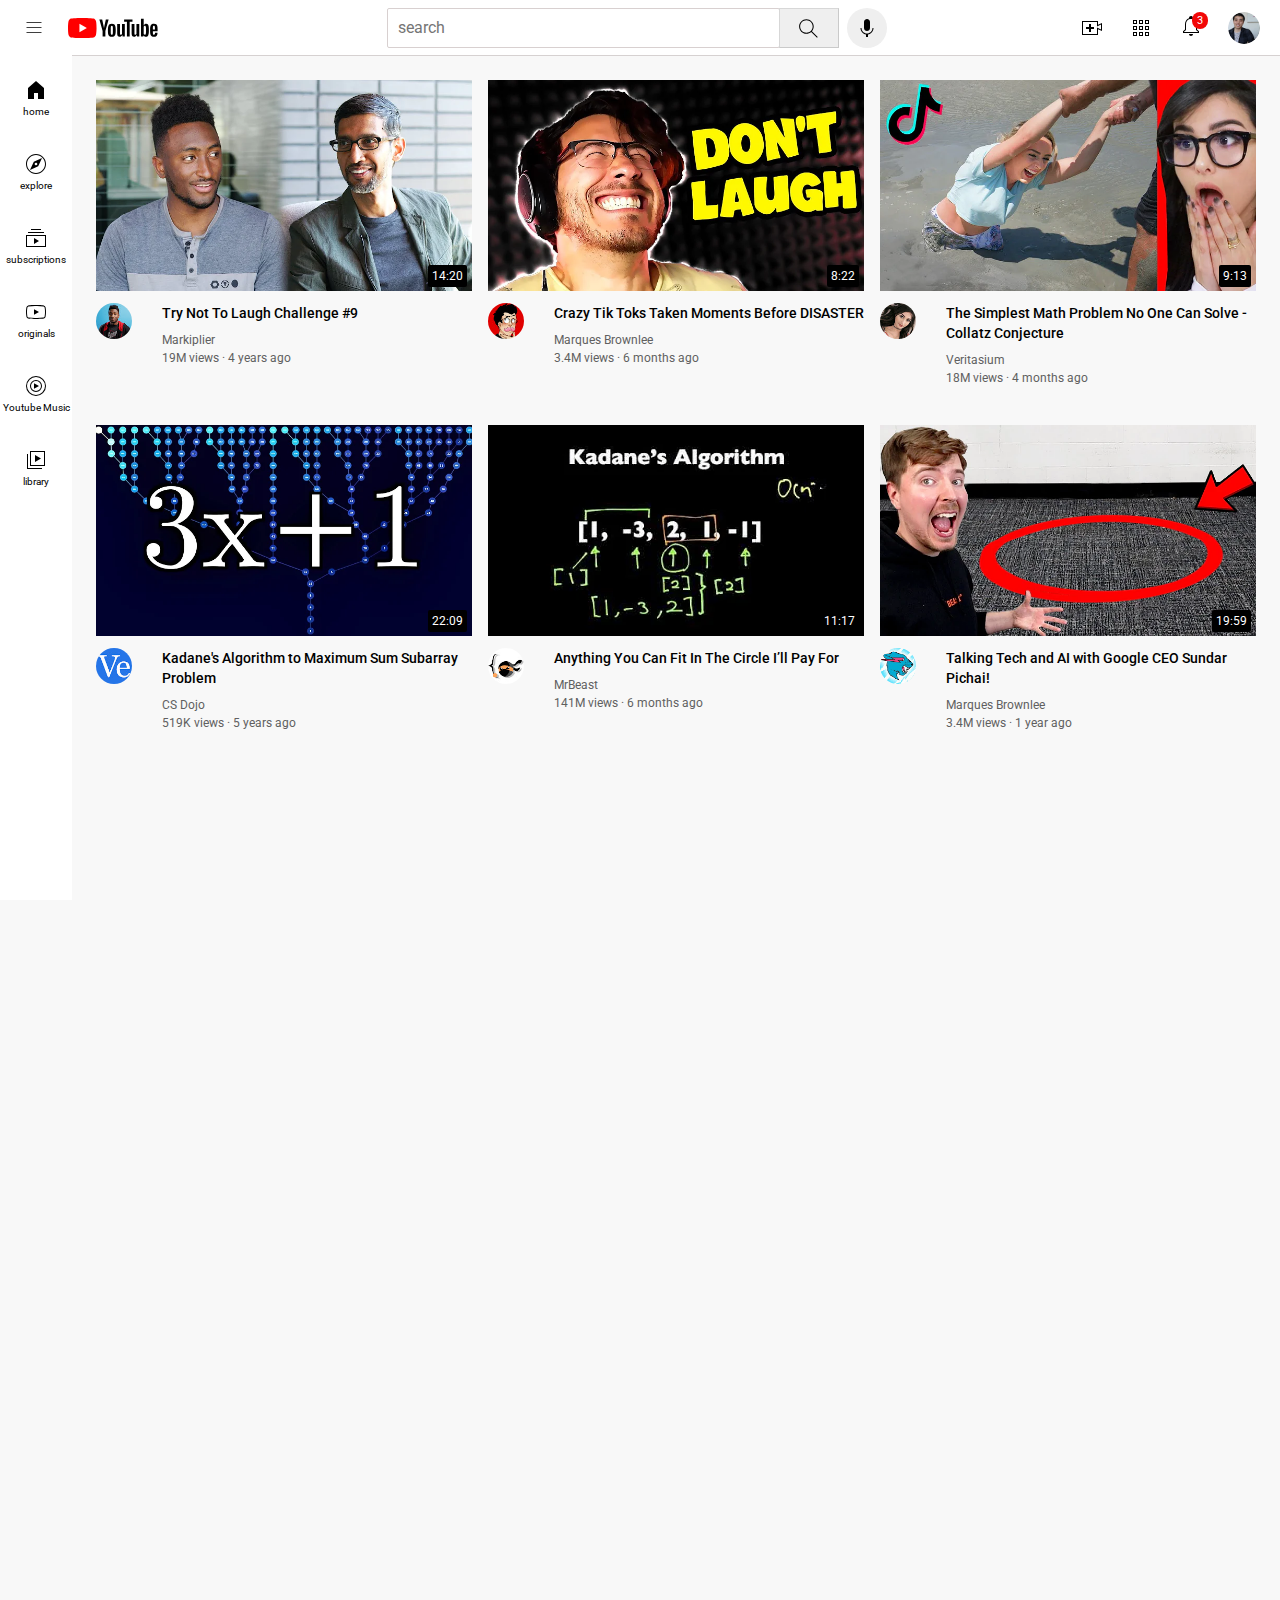
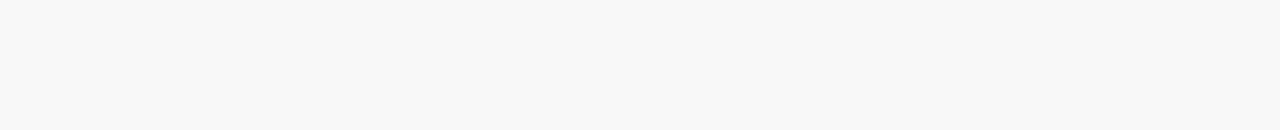
<file: index.html>
<!DOCTYPE html>
<html>
  <head>
    <title>Youtube.com clone</title>

    <link rel="preconnect" href="https://fonts.googleapis.com">
    <link rel="preconnect" href="https://fonts.gstatic.com" crossorigin>
    <link href="https://fonts.googleapis.com/css2?family=Roboto:wght@300;400;500;700&display=swap" rel="stylesheet">
   
  
   <link rel="stylesheet" href="style/general.css">
   <link rel="stylesheet" href="style/header.css">
   <link rel="stylesheet" href="style/video.css">
   <link rel="stylesheet" href="style/sidebar.css">
 
 
</head>
<body style="padding-bottom: 1000px; ">
  <div class="header">
    <div class="left-section"> 
      <img class="hamburger-menu" src="icons/hamburger-menu.svg">
      <img class="youtube-logo" src="icons/youtube-logo .svg">
    </div>
    
    
    
    <div class="middle-section">
    <input class="search-bar" type="text" 
    placeholder="search"> 
    <button class="search-button"> <img class="search-icon" src="icons/search.svg">
    <div class="tooltip">search</div> </button>
   <button class="voice-search-button"> <img class="voice-search-icon" src="icons/voice-search-icon.svg"></button></div>
    
   <div class="right-section">
    <img class="upload-icon" 
    src="icons/upload.svg">
    <img class="youtube-apps-icon"
    src="icons/youtube-apps.svg">
    <div class="notifications-icon-container"><img class="notifications-icon" 
    src="icons/notifications.svg"> <div class="notifications-count">3</div></div>
    
      <img class="current-user-picture" src="channel-pictures/my-channel.jpeg">
    
  </div>
  
 </div> 
  
    
   <div class="sidebar">
    <div class="sidebar-link">
      <img src="icons/home.svg">
      <div>home</div>
    </div>
    <div class="sidebar-link">
      <img src="icons/explore.svg">
      <div>explore</div>
    </div>
    <div class="sidebar-link">
      <img src="icons/subscriptions.svg">
      <div>subscriptions</div>
    </div>
    <div class="sidebar-link">
      <img src="icons/originals.svg">
      <div>originals</div>
    </div>
    <div class="sidebar-link">
      <img src="icons/youtube-music.svg">
      <div>Youtube Music</div>
    </div>
    <div class="sidebar-link">
      <img src="icons/library.svg">
      <div>library</div>
    </div>
   </div>

  
  <div class="video-grid">

  <div class="video-preview">
    
    <div class="thumbnail-row">  
    <img class="thumbnail" src="thumbnails/thumbnail-1.webp">
    <div class="video-time">14:20</div>
   </div>
    
    


    <div class="video-info-grid"> 
      <div class="channel-picture"> 
        <img class="profile-picture" src="channel-pictures/channel-1.jpeg">
      </div>
      <div class="video-info">
        <p class="video-title">
          Try Not To Laugh Challenge #9
        </p>
        
        <p class="video-author">
          Markiplier
        </p>
    
        <p class="video-stats">
          19M views &#183; 4 years ago
        </p>
      </div>
    </div>
  </div>
 
  
  <div class="video-preview">
    
    <div class="thumbnail-row">  
      <img class="thumbnail" src="thumbnails/thumbnail-2.webp">
    <div class="video-time">8:22</div>
    </div>
    
    <div class="video-info-grid">
      <div class="channel-picture"> 
        <img class="profile-picture" src="channel-pictures/channel-2.jpeg">
      </div>
      <div class="video-info">
        <p class="video-title">
       Crazy Tik Toks Taken Moments Before DISASTER
        </p>
        
        <p class="video-author">
          Marques Brownlee
        </p>
    
        <p class="video-stats">
          3.4M views &#183; 6 months ago
        </p>
      </div>
    </div>
  </div>
 
   
  <div class="video-preview">
    
    <div class="thumbnail-row">  
      <img class="thumbnail" src="thumbnails/thumbnail-3.webp">
    <div class="video-time">9:13</div>
    </div>
    
    <div class="video-info-grid">
      <div class="channel-picture"> 
        <img class="profile-picture" src="channel-pictures/channel-3.jpeg">

      </div>
      <div class="video-info">
        <p class="video-title">
          The Simplest Math Problem No One Can Solve - Collatz Conjecture
        </p>
        
        <p class="video-author">
          Veritasium
        </p>
    
        <p class="video-stats">
          18M views &#183; 4 months ago


        </p>
      </div>
    </div>
  </div>


  <div class="video-preview">
    
    <div class="thumbnail-row">  
      <img class="thumbnail" src="thumbnails/thumbnail-4.webp">
    <div class="video-time">22:09</div>
    </div>
    
    <div class="video-info-grid">
      <div class="channel-picture"> 
        <img class="profile-picture" src="channel-pictures/channel-4.jpeg">
      </div>
      <div class="video-info">
        <p class="video-title">
          Kadane's Algorithm to Maximum Sum Subarray Problem
        </p>
        
        <p class="video-author">
          CS Dojo
        </p>
    
        <p class="video-stats">
          519K views &#183; 5 years ago
        </p>
      </div>
    </div>
  </div>

  <div class="video-preview">
    
    <div class="thumbnail-row">  
      <img class="thumbnail" src="thumbnails/thumbnail-5.webp">
    <div class="video-time">11:17</div>
    </div>
    
    <div class="video-info-grid">
      <div class="channel-picture"> 
        <img class="profile-picture" src="channel-pictures/channel-5.jpeg">
      </div>
      <div class="video-info">
        <p class="video-title">
          Anything You Can Fit In The Circle I’ll Pay For
        </p>
        
        <p class="video-author">
          MrBeast
        </p>
    
        <p class="video-stats">
          141M views  &#183; 6 months ago
        </p>
      </div>
    </div>
  </div>


  <div class="video-preview">
    
    <div class="thumbnail-row">  
      <img class="thumbnail" src="thumbnails/thumbnail-6.webp">
    <div class="video-time">19:59</div>
    </div>
    
    <div class="video-info-grid">
      <div class="channel-picture"> 
        <img class="profile-picture" src="channel-pictures/channel-6.jpeg">
      </div>
      <div class="video-info">
        <p class="video-title">
          Talking Tech and AI 
          with Google CEO Sundar Pichai!
        </p>
        
        <p class="video-author">
          Marques Brownlee
        </p>
    
        <p class="video-stats">
          3.4M views &#183; 1 year ago
        </p>
      </div>
    </div>
  </div>

</div>

</body>



</html>
</file>
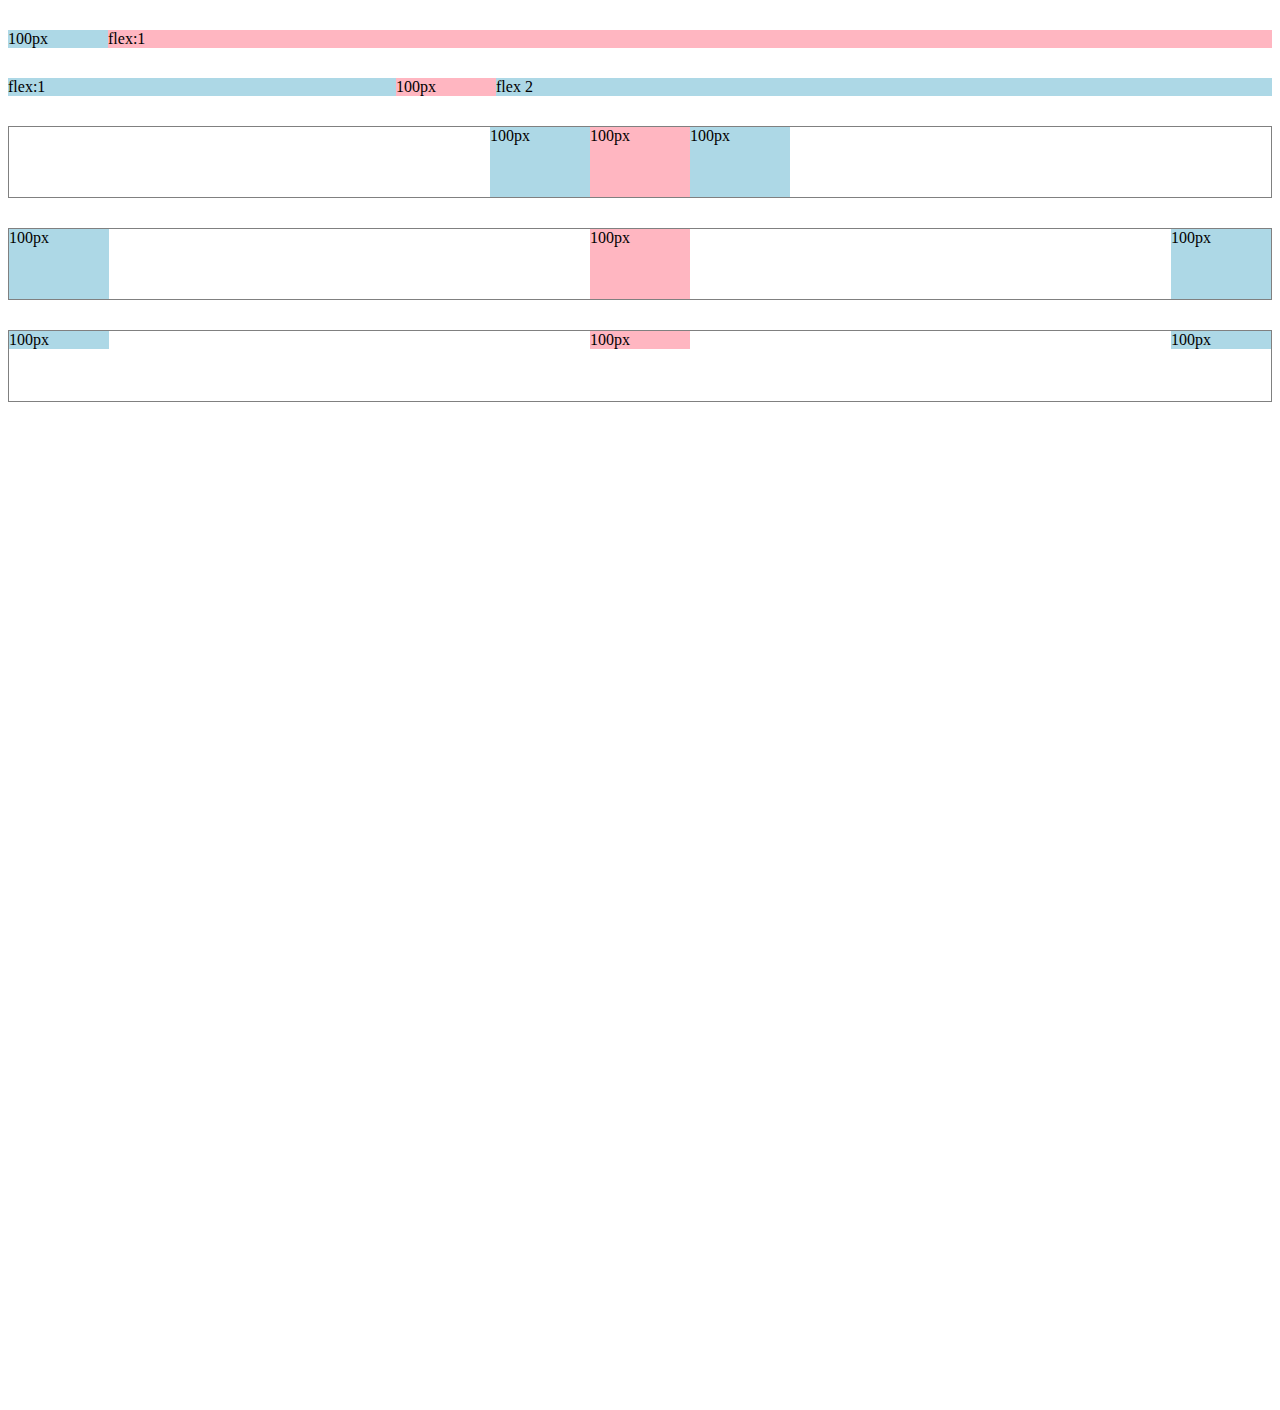
<file: Flexbox.htm>
<!DOCTYPE HTML>
<html>
<head>
  <title>Flexbox practice</title>
</head>
<body style="padding-bottom: 1000px;">
<div style="
  margin-top: 30px;
  display: flex;
  flex-direction: row;">
  <div style="background-color: lightblue; width: 100px;"
  >100px</div>
  <div style="background-color: lightpink; flex:1;"
  >flex:1</div>
</div> 

<div style="
margin-top: 30px;
display: flex;
flex-direction: row;">

<div style="background-color: lightblue; flex:1;"
>flex:1</div>
<div style="background-color: lightpink; width: 100px;"
>100px</div>
<div style="background-color: lightblue; width: 100px; flex: 2;"
>flex 2 </div>
</div> 

<div style="
margin-top: 30px;
display: flex;
flex-direction: row;
height: 70px;
border-width: 1px;
border-style: solid;
border-color: gray;
justify-content: center; 
">

<div style="background-color: lightblue; width: 100px;"
>100px</div>
<div style="background-color: lightpink; width: 100px;"
>100px</div>
<div style="background-color: lightblue; width: 100px;"
>100px</div>
</div> 


<div style="
margin-top: 30px;
display: flex;
flex-direction: row;
height: 70px;
border-width: 1px;
border-style: solid;
border-color: gray;
justify-content: space-between; 
">

<div style="background-color: lightblue; width: 100px;"
>100px</div>
<div style="background-color: lightpink; width: 100px;"
>100px</div>
<div style="background-color: lightblue; width: 100px;"
>100px</div>
</div> 

<div style="
margin-top: 30px;
display: flex;
flex-direction: row;
height: 70px;
border-width: 1px;
border-style: solid;
border-color: gray;
justify-content: space-between; 
align-items: start;
">

<div style="background-color: lightblue; width: 100px;"
>100px</div>
<div style="background-color: lightpink; width: 100px;"
>100px</div>
<div style="background-color: lightblue; width: 100px;"
>100px</div>
</div> 



</body>
</html>
</file>
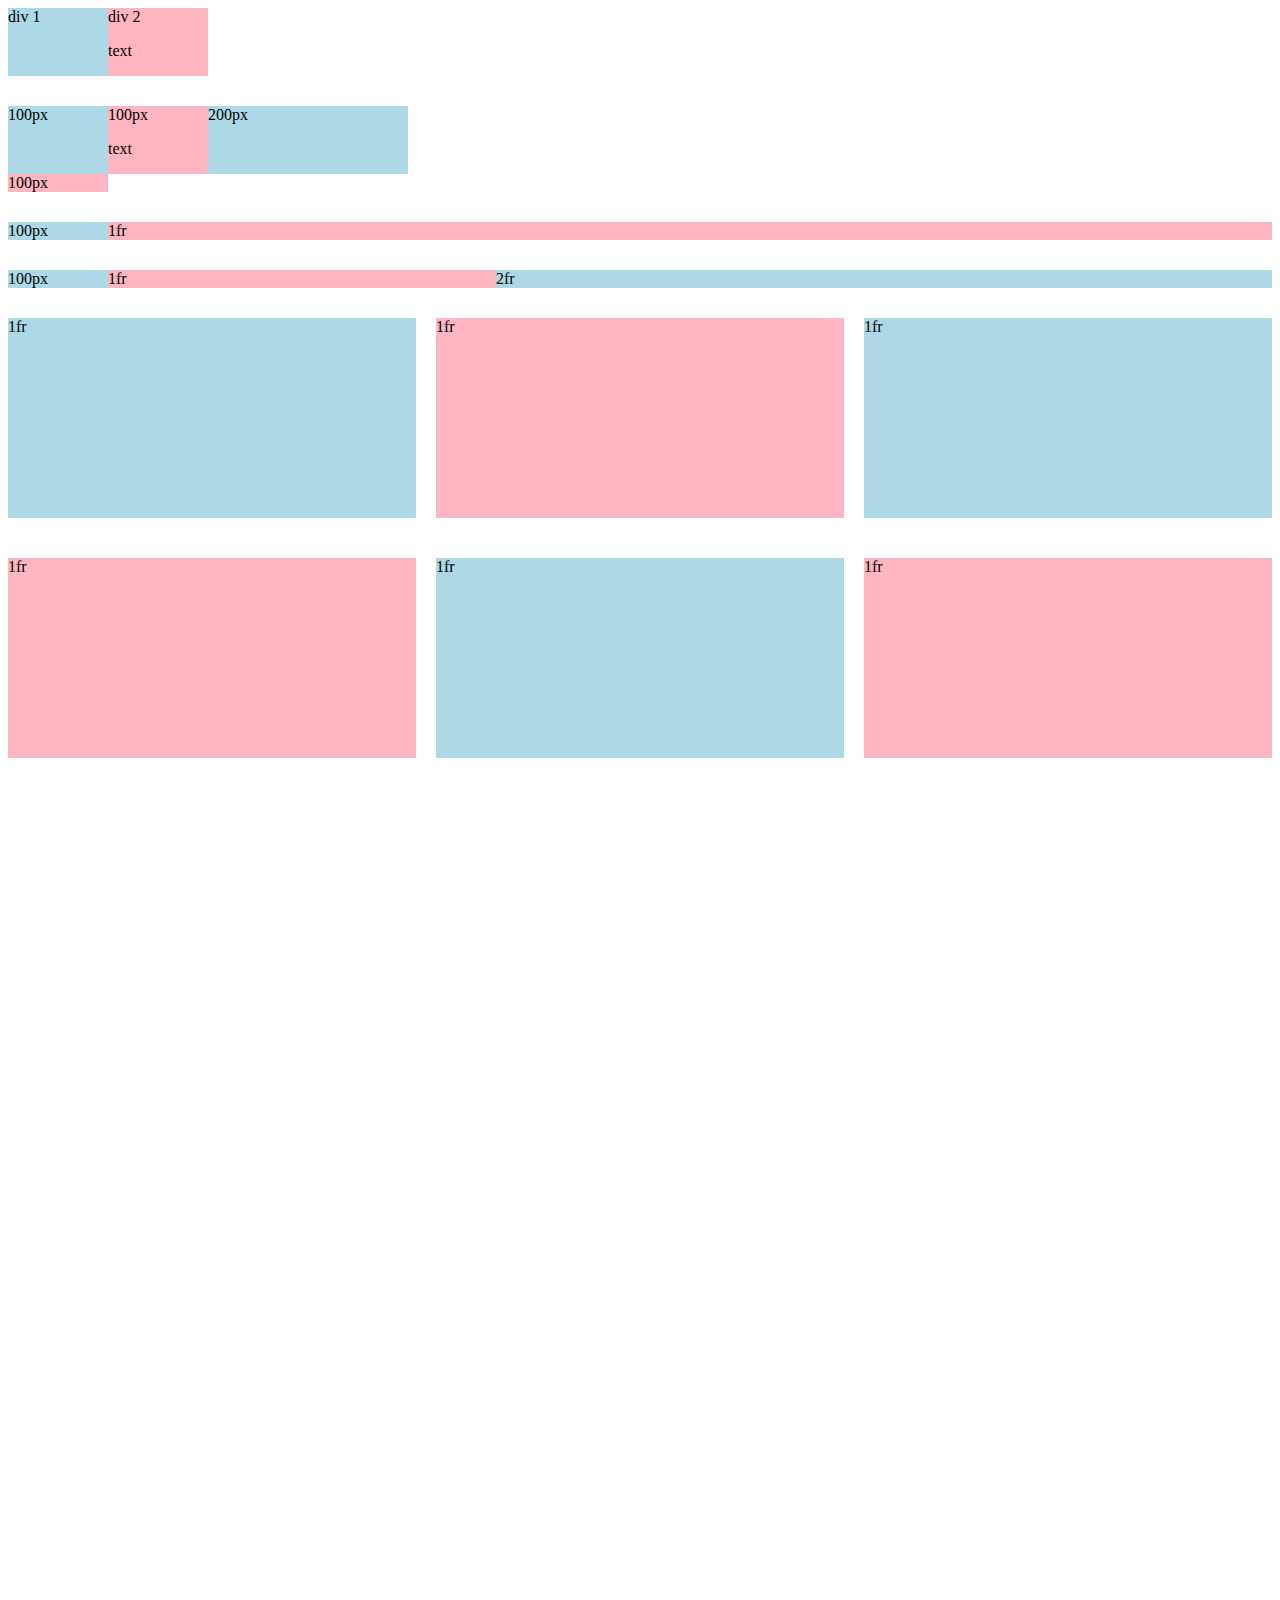
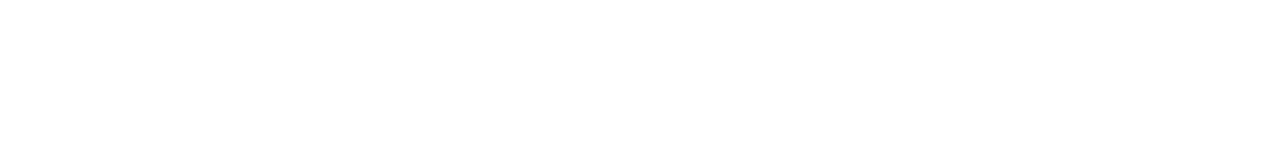
<file: grid.html>
<!DOCTYPE html>
<html>
  <head>
   <title> grid practice</title>
  </head>
  
  <body style="padding-bottom: 1000px;">
   <div style="
   display: grid;
   grid-template-columns: 100px 100px;">
    <div style="background-color: lightblue">div 1</div>
    <div style="background-color:lightpink">div 2 <p>text</p></div>      
   </div>
  

   <div style="
   margin-top: 30px;
   display: grid;
   grid-template-columns: 100px 100px 200px;">
    <div style="background-color: lightblue">100px</div>
     <div style="background-color:lightpink">100px<p>text</p></div>      
    <div style="background-color: lightblue">200px</div>
    <div style="background-color:lightpink">100px</div> 
   </div>

  
   <div style="
   margin-top: 30px;
   display: grid;
   grid-template-columns: 100px 1fr;">
   <div style="background-color: lightblue">100px</div>
   <div style="background-color:lightpink">1fr</div>       
   </div>


   <div style="
   margin-top: 30px;
   display: grid;
   grid-template-columns: 100px 1fr 2fr;">
   <div style="background-color: lightblue">100px</div>
   <div style="background-color:lightpink">1fr</div>
   <div style="background-color: lightblue">2fr</div>       
   </div>
   


   <div style="
   margin-top: 30px;
   display: grid;
   grid-template-columns: 1fr 1fr 1fr;
   column-gap: 20px; row-gap: 40px;">
   <div style="background-color: lightblue; height: 200px;">1fr</div>
   <div style="background-color:lightpink; height: 200px;">1fr</div>
   <div style="background-color: lightblue; height: 200px;">1fr</div>
   <div style="background-color:lightpink; height: 200px;">1fr</div>
   <div style="background-color: lightblue; height: 200px;">1fr</div>
   <div style="background-color:lightpink; height: 200px;">1fr</div> 
       
   </div>

  </body>
</html>
</file>
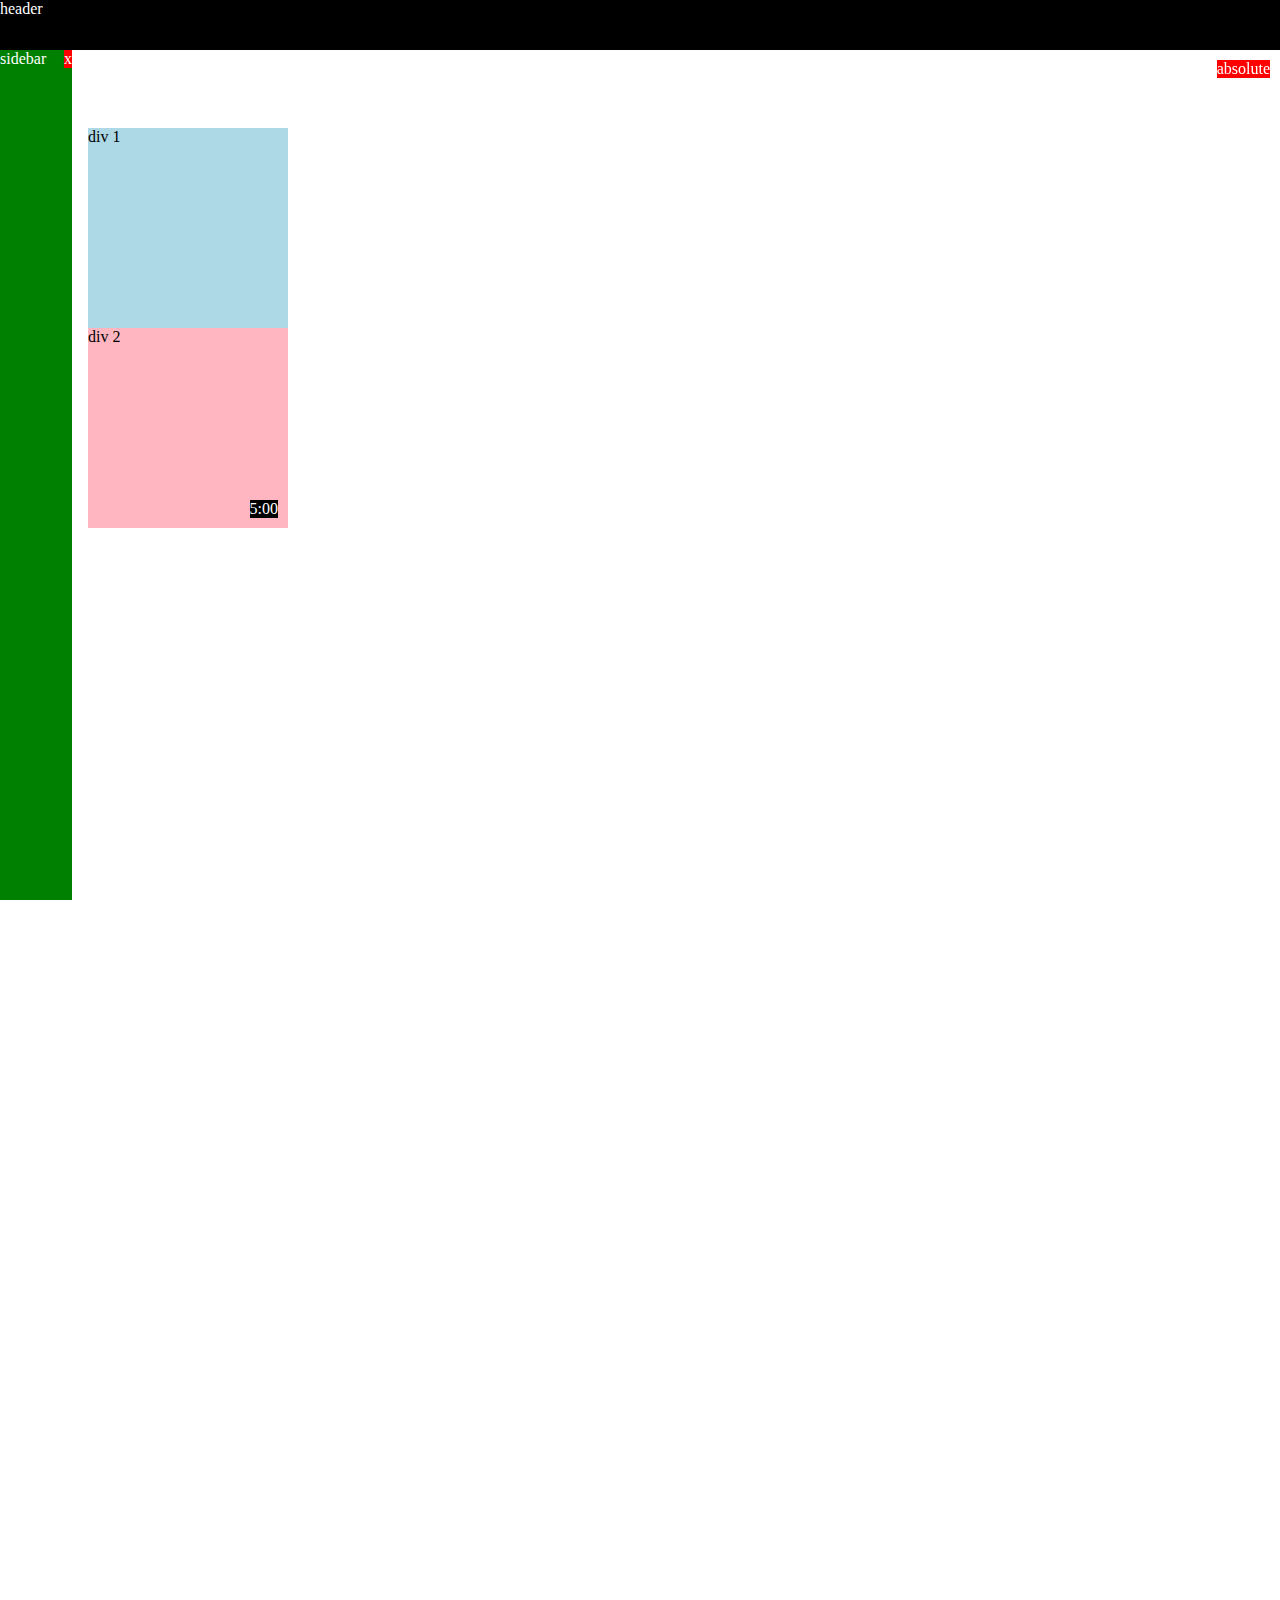
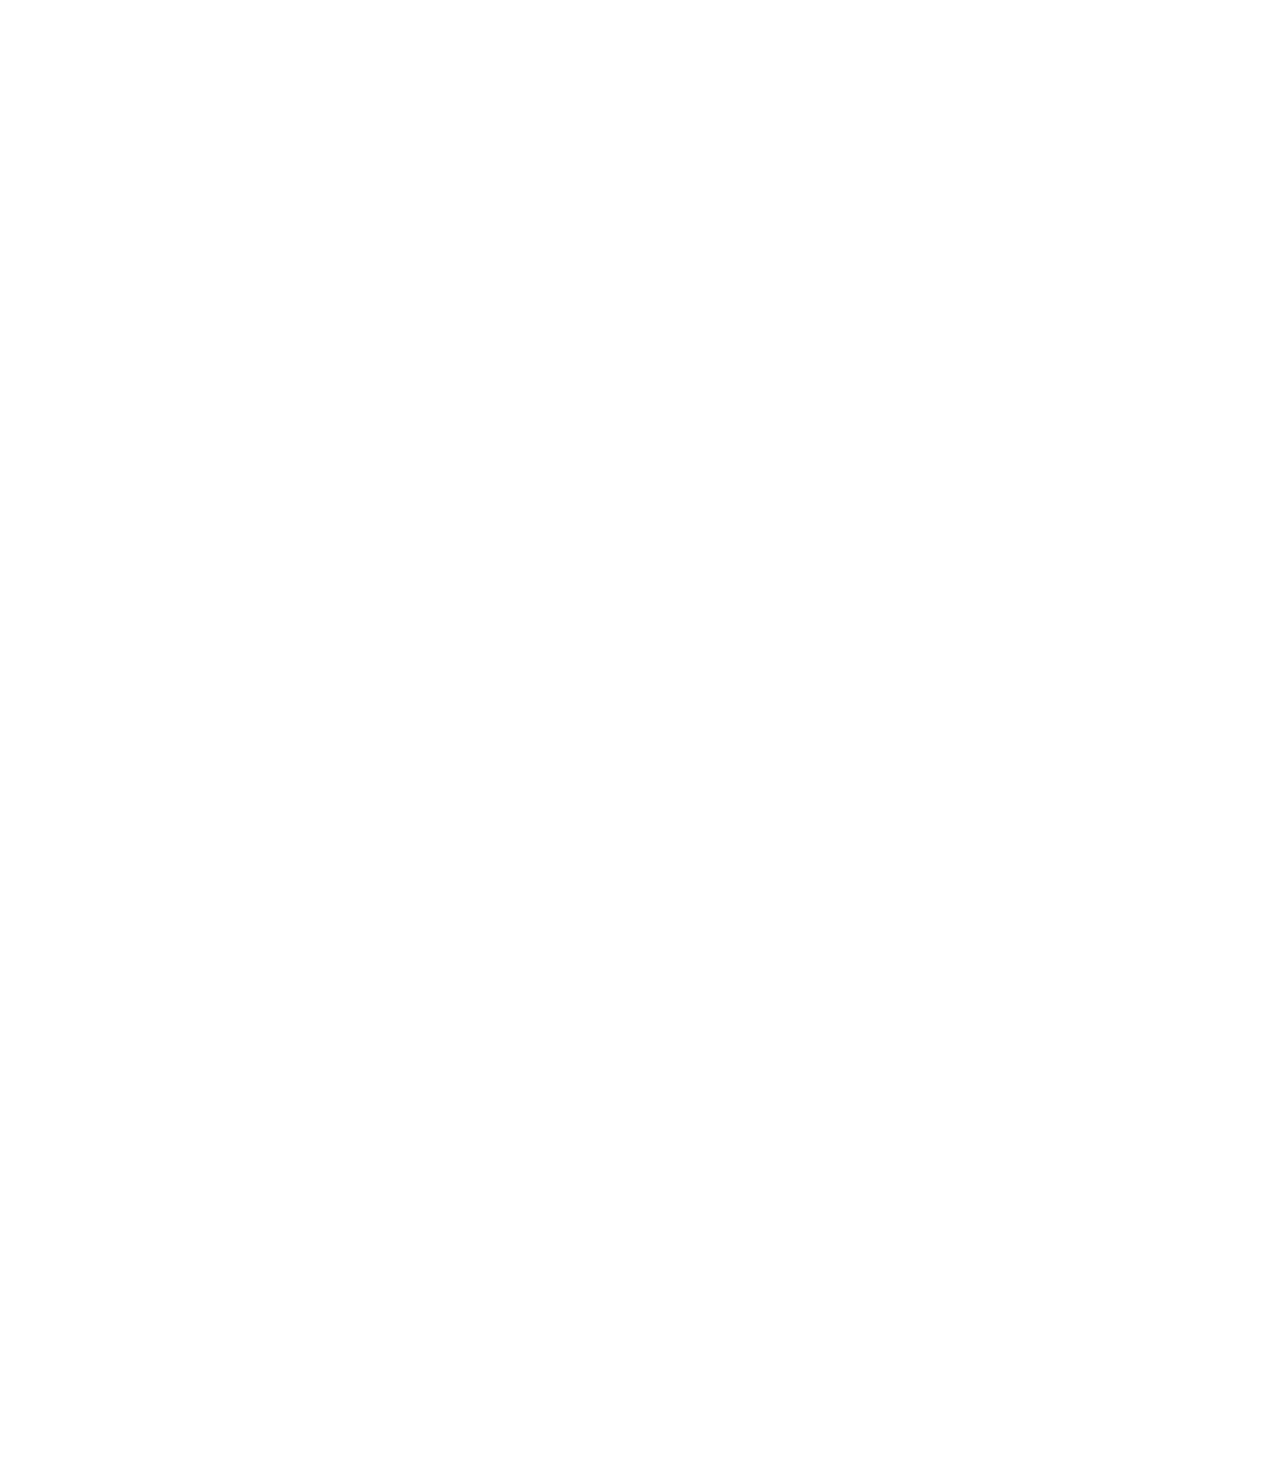
<file: position.html>
<!DOCTYPE html>
<head>
  <title>Positon Practice</title>
</head>
<body style=" height: 3000px;padding-top: 60px;
padding-left: 80px;">
  <div style="background-color: black; color: white;
  position: fixed; top: 0px; left: 0px; right: 0px; height: 50px;
  top: 0px;
  ">
    header</div>

    <div style="background-color: green;
    color: white;
    position: fixed;
    left: 0;
    bottom: 0;
    top: 50px;
    width: 72px;">sidebar
    <div style="position: absolute; 
    background-color: red;
    color: white;
    right: 0px;
    top: 0px;">
    x
    </div>
  </div>

    <div style="position: absolute; 
    background-color: red;
    color: white;
    right: 10px;
    top: 60px;">
    absolute 
    </div>

  <div style="background-color: lightblue;
  height: 200px; width: 200px;
  position: static; margin-top: 60px">div 1</div>
  <div style="background-color: lightpink;
  height: 200px;
  width: 200px; position: relative;">  
  <div style="position: absolute; 
    background-color: black;
    color: white;
    bottom: 10px;
    right: 10px;
     ">
    5:00
    </div>div 2 </div>
</body>
<html></html>
</file>
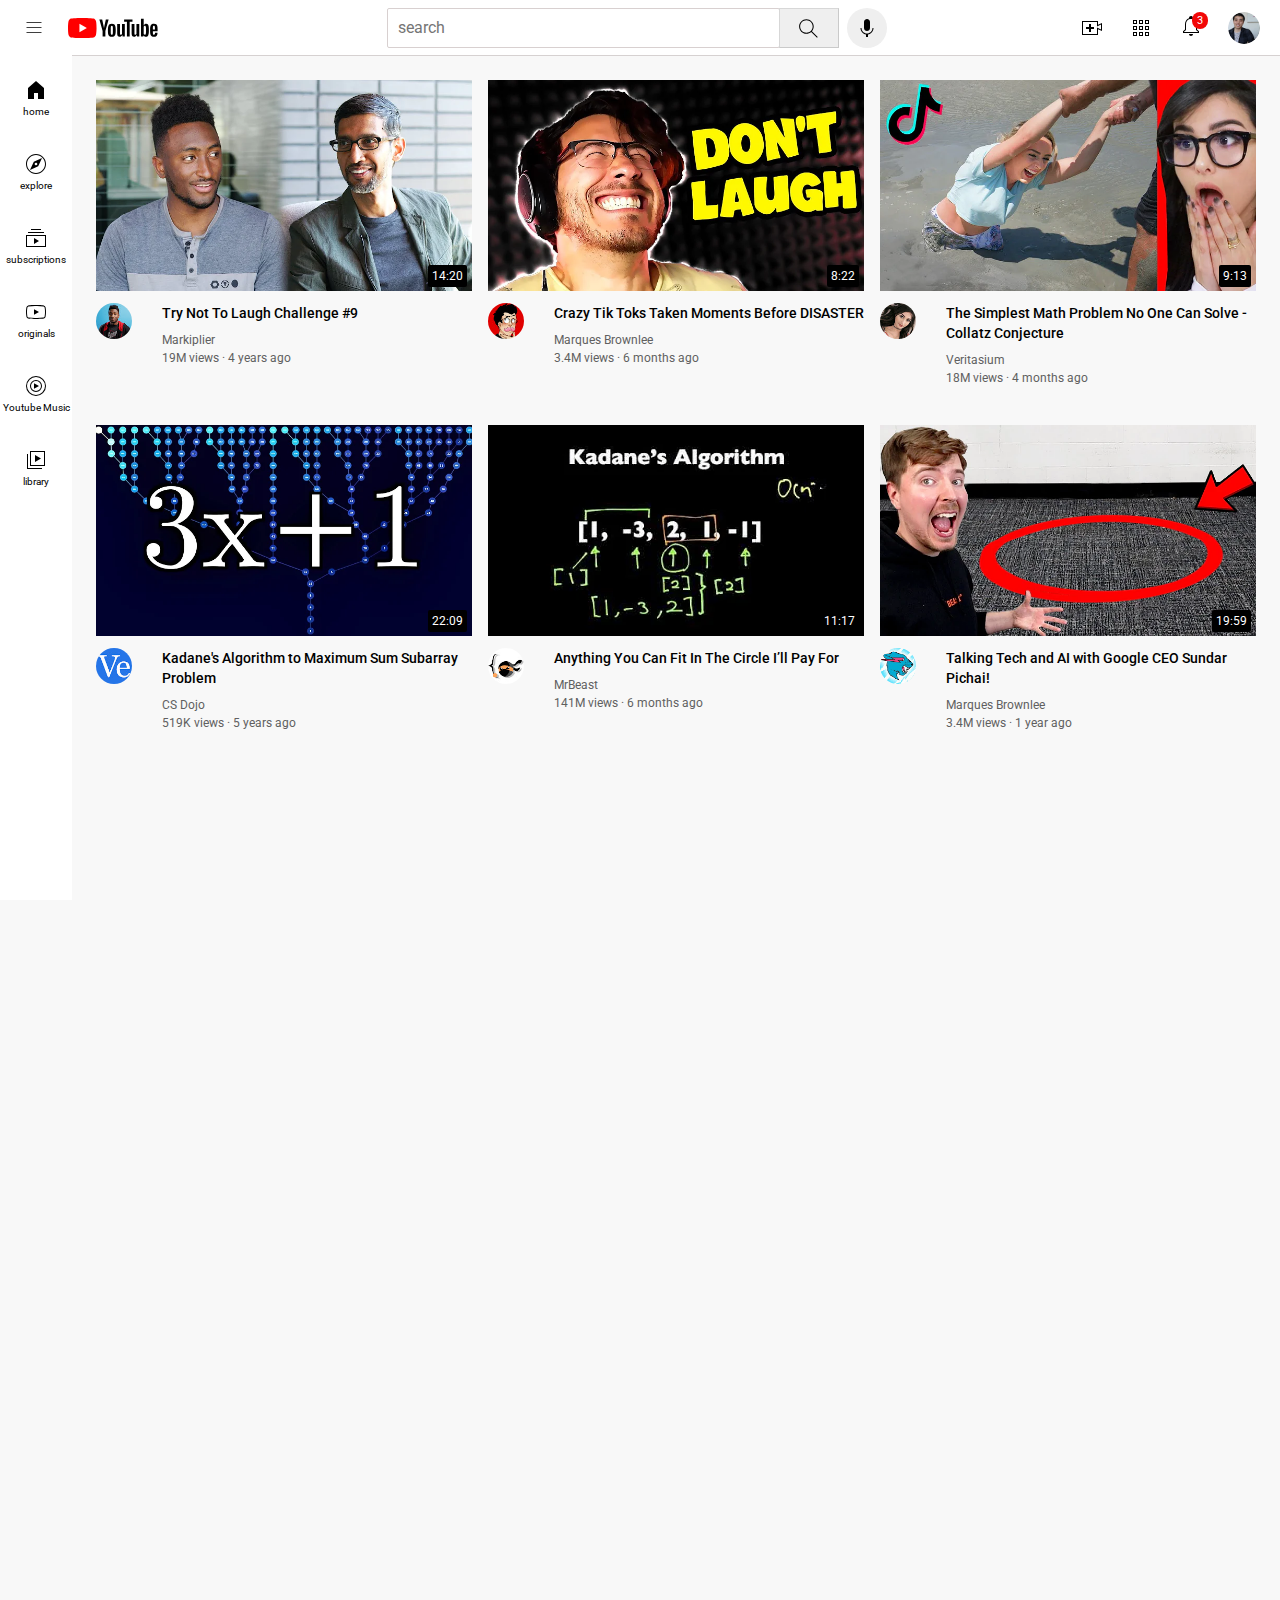
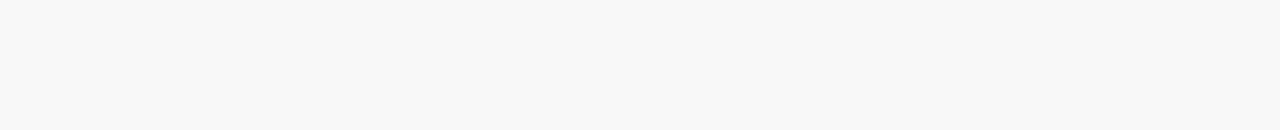
<file: youtube.html>
<!DOCTYPE html>
<html>
  <head>
    <title>Youtube.com clone</title>

    <link rel="preconnect" href="https://fonts.googleapis.com">
    <link rel="preconnect" href="https://fonts.gstatic.com" crossorigin>
    <link href="https://fonts.googleapis.com/css2?family=Roboto:wght@300;400;500;700&display=swap" rel="stylesheet">
   
  
   <link rel="stylesheet" href="style/general.css">
   <link rel="stylesheet" href="style/header.css">
   <link rel="stylesheet" href="style/video.css">
   <link rel="stylesheet" href="style/sidebar.css">
 
 
</head>
<body style="padding-bottom: 1000px; ">
  <div class="header">
    <div class="left-section"> 
      <img class="hamburger-menu" src="icons/hamburger-menu.svg">
      <img class="youtube-logo" src="icons/youtube-logo .svg">
    </div>
    
    
    
    <div class="middle-section">
    <input class="search-bar" type="text" 
    placeholder="search"> 
    <button class="search-button"> <img class="search-icon" src="icons/search.svg">
    <div class="tooltip">search</div> </button>
   <button class="voice-search-button"> <img class="voice-search-icon" src="icons/voice-search-icon.svg"></button></div>
    
   <div class="right-section">
    <img class="upload-icon" 
    src="icons/upload.svg">
    <img class="youtube-apps-icon"
    src="icons/youtube-apps.svg">
    <div class="notifications-icon-container"><img class="notifications-icon" 
    src="icons/notifications.svg"> <div class="notifications-count">3</div></div>
    
      <img class="current-user-picture" src="channel-pictures/my-channel.jpeg">
    
  </div>
  
 </div> 
  
    
   <div class="sidebar">
    <div class="sidebar-link">
      <img src="icons/home.svg">
      <div>home</div>
    </div>
    <div class="sidebar-link">
      <img src="icons/explore.svg">
      <div>explore</div>
    </div>
    <div class="sidebar-link">
      <img src="icons/subscriptions.svg">
      <div>subscriptions</div>
    </div>
    <div class="sidebar-link">
      <img src="icons/originals.svg">
      <div>originals</div>
    </div>
    <div class="sidebar-link">
      <img src="icons/youtube-music.svg">
      <div>Youtube Music</div>
    </div>
    <div class="sidebar-link">
      <img src="icons/library.svg">
      <div>library</div>
    </div>
   </div>

  
  <div class="video-grid">

  <div class="video-preview">
    
    <div class="thumbnail-row">  
    <img class="thumbnail" src="thumbnails/thumbnail-1.webp">
    <div class="video-time">14:20</div>
   </div>
    
    


    <div class="video-info-grid"> 
      <div class="channel-picture"> 
        <img class="profile-picture" src="channel-pictures/channel-1.jpeg">
      </div>
      <div class="video-info">
        <p class="video-title">
          Try Not To Laugh Challenge #9
        </p>
        
        <p class="video-author">
          Markiplier
        </p>
    
        <p class="video-stats">
          19M views &#183; 4 years ago
        </p>
      </div>
    </div>
  </div>
 
  
  <div class="video-preview">
    
    <div class="thumbnail-row">  
      <img class="thumbnail" src="thumbnails/thumbnail-2.webp">
    <div class="video-time">8:22</div>
    </div>
    
    <div class="video-info-grid">
      <div class="channel-picture"> 
        <img class="profile-picture" src="channel-pictures/channel-2.jpeg">
      </div>
      <div class="video-info">
        <p class="video-title">
       Crazy Tik Toks Taken Moments Before DISASTER
        </p>
        
        <p class="video-author">
          Marques Brownlee
        </p>
    
        <p class="video-stats">
          3.4M views &#183; 6 months ago
        </p>
      </div>
    </div>
  </div>
 
   
  <div class="video-preview">
    
    <div class="thumbnail-row">  
      <img class="thumbnail" src="thumbnails/thumbnail-3.webp">
    <div class="video-time">9:13</div>
    </div>
    
    <div class="video-info-grid">
      <div class="channel-picture"> 
        <img class="profile-picture" src="channel-pictures/channel-3.jpeg">

      </div>
      <div class="video-info">
        <p class="video-title">
          The Simplest Math Problem No One Can Solve - Collatz Conjecture
        </p>
        
        <p class="video-author">
          Veritasium
        </p>
    
        <p class="video-stats">
          18M views &#183; 4 months ago


        </p>
      </div>
    </div>
  </div>


  <div class="video-preview">
    
    <div class="thumbnail-row">  
      <img class="thumbnail" src="thumbnails/thumbnail-4.webp">
    <div class="video-time">22:09</div>
    </div>
    
    <div class="video-info-grid">
      <div class="channel-picture"> 
        <img class="profile-picture" src="channel-pictures/channel-4.jpeg">
      </div>
      <div class="video-info">
        <p class="video-title">
          Kadane's Algorithm to Maximum Sum Subarray Problem
        </p>
        
        <p class="video-author">
          CS Dojo
        </p>
    
        <p class="video-stats">
          519K views &#183; 5 years ago
        </p>
      </div>
    </div>
  </div>

  <div class="video-preview">
    
    <div class="thumbnail-row">  
      <img class="thumbnail" src="thumbnails/thumbnail-5.webp">
    <div class="video-time">11:17</div>
    </div>
    
    <div class="video-info-grid">
      <div class="channel-picture"> 
        <img class="profile-picture" src="channel-pictures/channel-5.jpeg">
      </div>
      <div class="video-info">
        <p class="video-title">
          Anything You Can Fit In The Circle I’ll Pay For
        </p>
        
        <p class="video-author">
          MrBeast
        </p>
    
        <p class="video-stats">
          141M views  &#183; 6 months ago
        </p>
      </div>
    </div>
  </div>


  <div class="video-preview">
    
    <div class="thumbnail-row">  
      <img class="thumbnail" src="thumbnails/thumbnail-6.webp">
    <div class="video-time">19:59</div>
    </div>
    
    <div class="video-info-grid">
      <div class="channel-picture"> 
        <img class="profile-picture" src="channel-pictures/channel-6.jpeg">
      </div>
      <div class="video-info">
        <p class="video-title">
          Talking Tech and AI 
          with Google CEO Sundar Pichai!
        </p>
        
        <p class="video-author">
          Marques Brownlee
        </p>
    
        <p class="video-stats">
          3.4M views &#183; 1 year ago
        </p>
      </div>
    </div>
  </div>

</div>

</body>



</html>
</file>
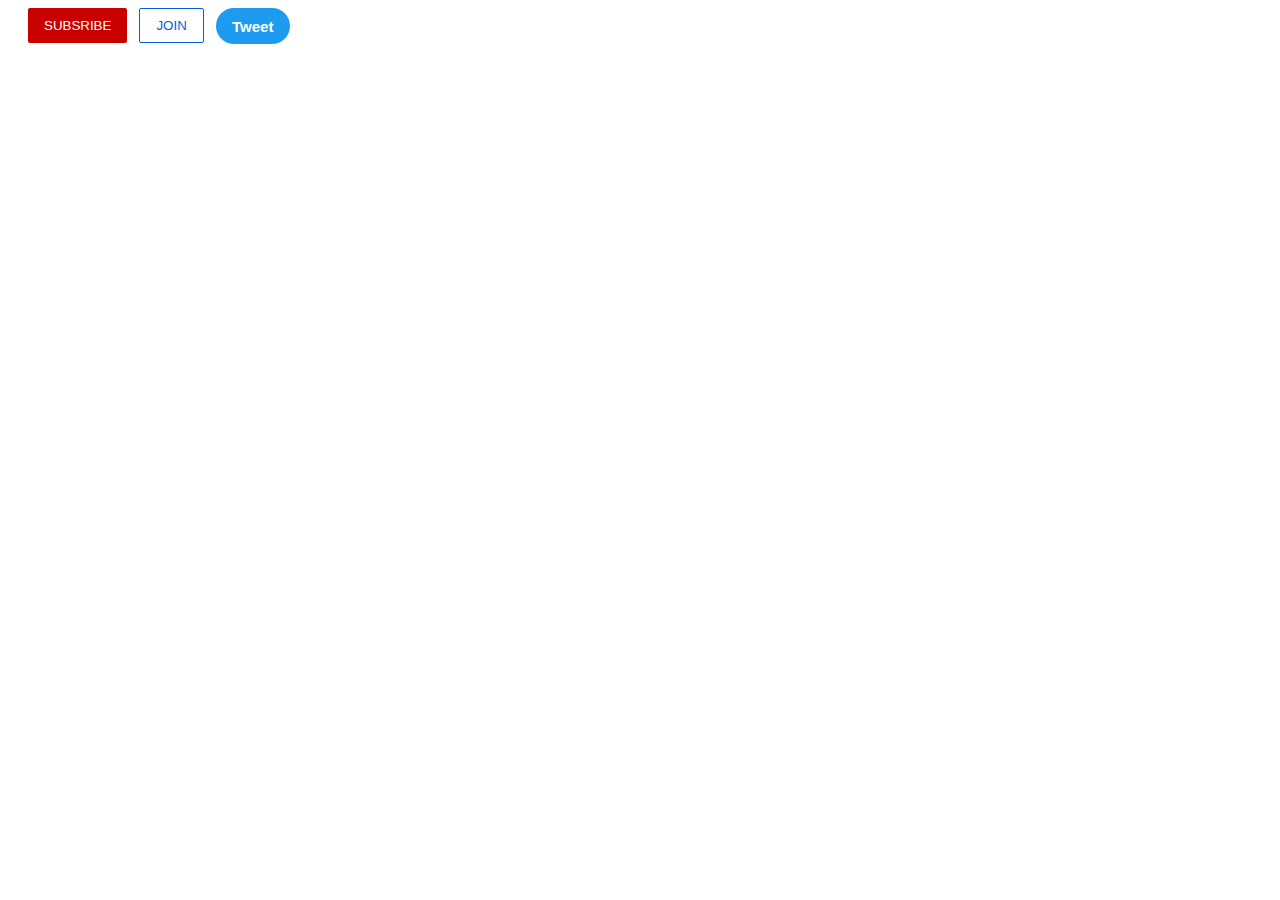
<file: intro-to-html/buttons.html>
<!doctype html>
<html>
<head>
  <title>Buttons practice</title>
<link rel="stylesheet" href="styles/buttons.css">

</head>
<body>
  <button class="subscribe-button">
  SUBSRIBE 
</button>

<button class="join-button">
  JOIN </button>

<button class="tweet-button"> 
  Tweet</button>
</body>

</html>
</file>
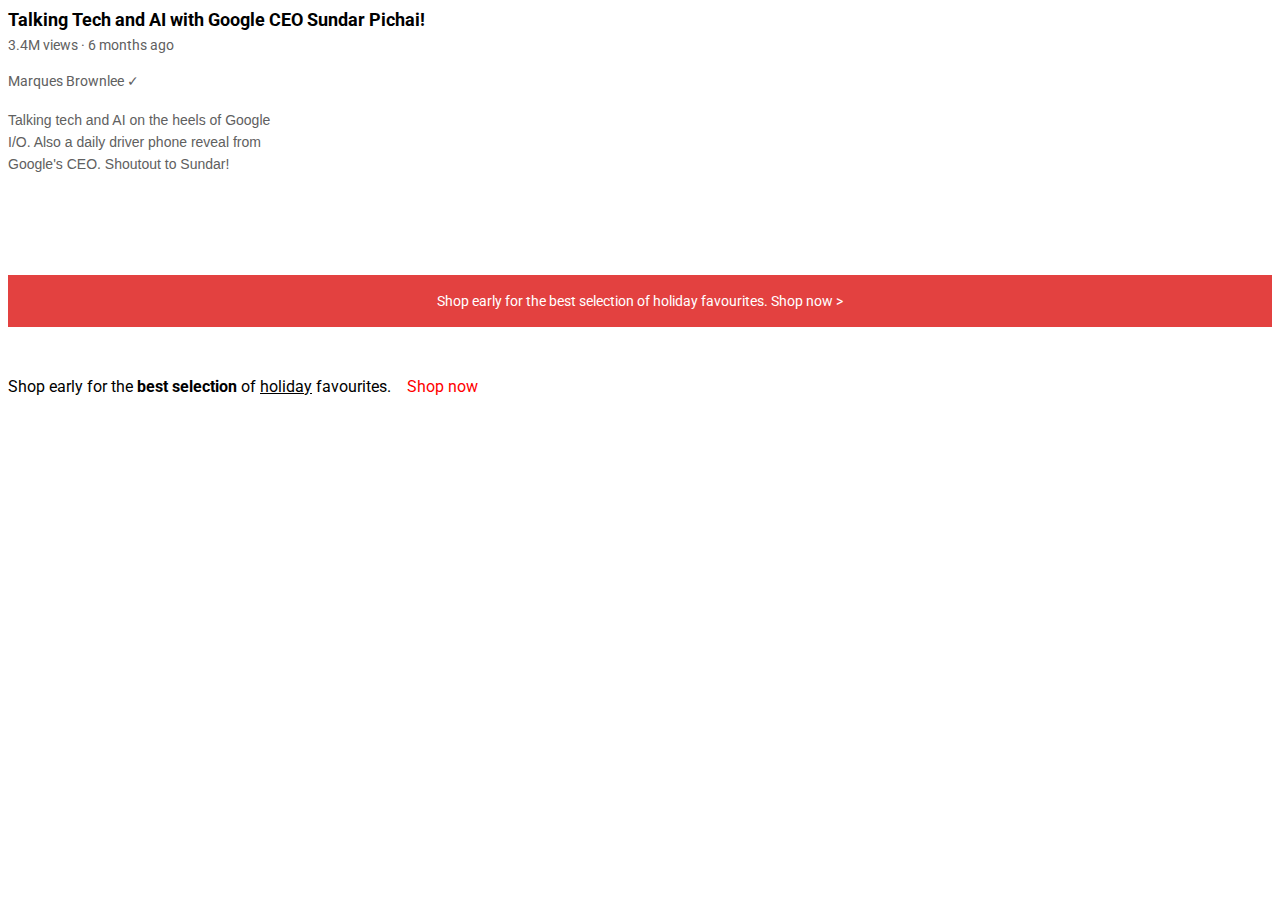
<file: intro-to-html/text.html>
<!DOCTYPE html>
<html>
 <head>
  <title> Text practice</title>
  
  <link rel="preconnect" href="https://fonts.googleapis.com">
  <link rel="preconnect" href="https://fonts.gstatic.com" crossorigin>
  <link href="https://fonts.googleapis.com/css2?family=Roboto:wght@400;700&display=swap" rel="stylesheet">

<Link rel="stylesheet" href="styles/text.css">
 
<body>
    <p class="video-title">
      Talking Tech and AI with Google CEO Sundar Pichai!
    </p>
    
    <p class="video-stats">
      3.4M views &#183; 6 months ago
    </p>
    
    <p class="video-author">
      Marques Brownlee &#10003;
    </p>
    
    <p class="video-description">
      Talking tech and AI on the heels of Google I/O. Also 
      a daily driver phone reveal from Google's CEO. 
      Shoutout to Sundar!
    </p>
    
    <p class="apple-text">Shop early for the best selection of holiday favourites.
      <span class="shop-link">Shop now &#62;</span>
    </p>
    
    <p>
      Shop early for the <strong class="">best selection
      </strong> of <u>holiday</u> favourites. <span class="span-example">Shop now</span> 
    </p> 
  </body>
  </html>
</file>
<file: style/general.css>
p {
  font-family: Roboto, Arial;
  margin-top: 0;
  margin-bottom: 0;
}

body {
  margin: 0px;
  padding-top: 80px;
  padding-left: 96px;
  padding-right: 24px;
  background-color: rgb(248, 248, 248);
}
</file>
<file: style/header.css>
.header {
  height: 55px;

  display: flex;
  
  flex-direction: row;
  justify-content: space-between;
  position: fixed;
  top: 0;
  left: 0;
  right: 0px;
  background-color: white;
  border-bottom-width: 1px;
  border-bottom-style: solid;
  border-bottom-color: rgb(214, 209, 209);
  Z-index: 100;
  
}


.left-section {
  
  display: flex;
  align-items: center;
}
.hamburger-menu {
  height: 20px;
  margin-left: 24px;
  margin-right: 24px;
}
.youtube-logo {
  height: 20px;
}
.middle-section {

  flex: 1;
  margin-left: 70px;
  margin-right: 35px;
  max-width: 500px;
  display: flex;
  align-items: center;
}
.search-bar {
  flex: 1;
  height: 36px;
  padding-left: 10px;
  font-size: 16px;
  border-width: 1px;
  border-style: solid;
  border-color: rgb(216, 208, 208);
  border-radius: 2px;
  box-shadow: inset 1px 2px 3px black (0, 0, 0, 0.05);
  width: 0px;
}
.search-bar::placeholder {
  font-family: Roboto, Arial;
  
  font-size: 16px;
  
}
.search-button {
  height: 40px;
  width: 60px;
  margin-left: -1px;
  margin-right: 8px;
  background-color: rgb(248, 246, 246) (2, 245, 245);
  border-color: rgb(0, 0, 0, 0.15);
  border-width: 0.5px;
  position: relative;
}
.search-button .tooltip {
position: absolute;
background-color: gray;
color: white;
padding-left: 8px;
padding-bottom: 4px;
padding-right: 8px;
padding-top: 4px;
border-radius: 2px;
font-size: 12px;
bottom: -30px;
opacity: 0;
transition: opacity 0.15s;
}
.search-button:hover.tooltip {
opacity: 1;
}
.search-icon {
  height: 25px;
  margin-top: 4px;
  
  border-width: 1px;
  
  
}
.voice-search-button {
 height: 40px;
 width: 40px;
 border-radius: 20px;
 border: none;
 background-color: gray (245, 245, 245);
}
.voice-search-icon {
  height: 24px;
  margin-top: 4px;
}
.right-section {
  display: flex;
  align-items: center;
  
  width: 180px;
  justify-content: space-between;
  margin-right: 20px;
  flex-shrink: 0;
}
.upload-icon {
  height: 24px;
}
.youtube-apps-icon {
  height: 24px;
}
.notifications-icon {
  height: 24px;
}
.notifications-icon-container {
 position: relative;

}
.notifications-count {
 position: absolute;
 color: white;
 top: -2px; 
 right: -5px;
 background-color: rgb(242, 7, 7);
 font-family: Roboto, Arial;
 font-size: 11px;
 padding-left: 5px;
 padding-right: 5px;
 padding-top: 2px;
 padding-bottom: 2px;
 border-radius: 10px;

}
  



.current-user-picture {
  height: 32px;
  border-radius: 16px;
}
</file>
<file: style/video.css>
.thumbnail {
 width: 100%;
}
  


.video-title { 
  margin-top: 0px;
  font-size: 14px;
  font-weight: 500;
  line-height: 20px;
  margin-bottom: 10px;
 }


   

.video-info-grid {
 display: grid;
 grid-template-columns: 50px 1fr;
 column-gap: 16px;
 row-gap: 40px;
 }

.profile-picture {
  width: 36px;
  border-radius: 50px;
 }

.thumbnail-row { 
 margin-bottom: 8px;
 position: relative;
 }

.video-author,
.video-stats {
 font-size: 12px;
 color: rgb(96, 96, 96);
 }
  
 .video-author {
 margin-bottom: 4px;
 }

 .video-grid {
  display: grid;
  grid-template-columns: 1fr 1fr 1fr;
  column-gap: 16px;
  row-gap: 40px;
 }
 .video-time {
  font-family: Roboto, Arial;
  font-size: 12px;
  font-weight: 500px;
  background-color: black;
  color: white;
  position: absolute;
  bottom: 8px;
  right: 5px;
  padding-left: 4px;
  padding-right: 4px;
  padding-bottom: 4px;
  padding-top: 4px;
  border-radius: 2px;
 }
</file>
<file: style/sidebar.css>
.sidebar {
position: fixed;
left: 0;
bottom: 0;
top: 55px;
background-color: white;
width: 72px;
z-index: 200;
padding-top: 5px;
}
.sidebar-link {
  height: 74px;
  display: flex;
  justify-content: center;
  align-items: center;
  flex-direction: column;
  cursor: pointer;
} 
.sidebar-link:hover {
  background-color: lightgray;
}
.sidebar-link img  {
  height: 24px;
  margin-bottom: 4px;
}
.sidebar-link div {
  font-family: Roboto, Arial;
  font-size: 10px;

}
</file>
<file: intro-to-html/styles/buttons.css>
.subscribe-button {
  background-color: rgb(200, 0, 0);
  color: white;
  border: none; 
  border-radius: 2px;
  cursor: pointer; 
  margin-right: 8px;
  margin-left: 20px;
  padding-top: 10px;
  padding-bottom: 10px;
  padding-left: 16px; 
  padding-right: 16px;
  transition: opacity 1s;
  vertical-align: top;
}

.subscribe-button:hover {
  opacity: 0.8;
  
}


.subscribe-button:active{
  opacity: 0.5;
}



.join-button {
  background-color: white;
  border-color: rgb(6, 95, 212);
  border-style: solid;
  border-width: 1px; 
  color:  rgb(6, 95, 212) ;   
  border-radius: 2px;
  cursor: pointer;
  padding-top: 9px;
  padding-bottom: 9px;
  padding-left: 16px;
  padding-right: 16px;



  transition: background-color 0.1s,
  color 0.1;
}


.join-button:hover {
  background-color:  rgb(6, 95, 212);
  color: white;
  
  transition: background-color 0.15s,
    color 0.15s;
}

.join-button:active { 
  opacity: 0.7;
}
.tweet-button {
    background-color: rgb(29, 155, 240);
    color: white; 
    border: none; 
    height: 36px;
    width: 74px;
    border-radius: 18px;
    font-weight: bold;
    font-size: 15px;
    cursor: pointer;
    margin-left: 8px;
    transition: box-shadow 0.15;
    vertical-align: top;
  }

    
    .tweet-button:hover{
    box-shadow: 5px 5px 10px rgba(0, 0, 0, 0.15); }
</file>
<file: intro-to-html/styles/text.css>
p {
font-family: Roboto;
margin-top: 0;
margin-bottom: 0;
}
.video-title {
font-size: 18px;
font-weight: Bold;
line-height: 24px;
margin-bottom: 5px;

}
.video-stats {
font-size: 14px;
color: rgb(96, 96, 96);
margin-bottom: 20px;
}
.video-author { 
font-size: 14px;
color: rgb(96, 96, 96);
margin-bottom: 20px;
}
.video-description {
font-family: Arial;
font-size: 14px;
color:rgb(96, 96, 96);
width: 280px;
line-height: 22px; 
margin-bottom: 100px;

}
.apple-text {
margin-bottom: 50px;
font-size: 14px;
background-color: rgb(227, 65, 64);
color: white;
text-align: center;
padding-top: 18px;
padding-bottom: 18px;
}

.span-example {
color: red;
margin-left: 12px;
}

.span-example:hover {
text-decoration: underline;
}

.shop-link {
cursor: pointer; 
}

.shop-link:hover {
text-decoration: underline;
}
</file>
